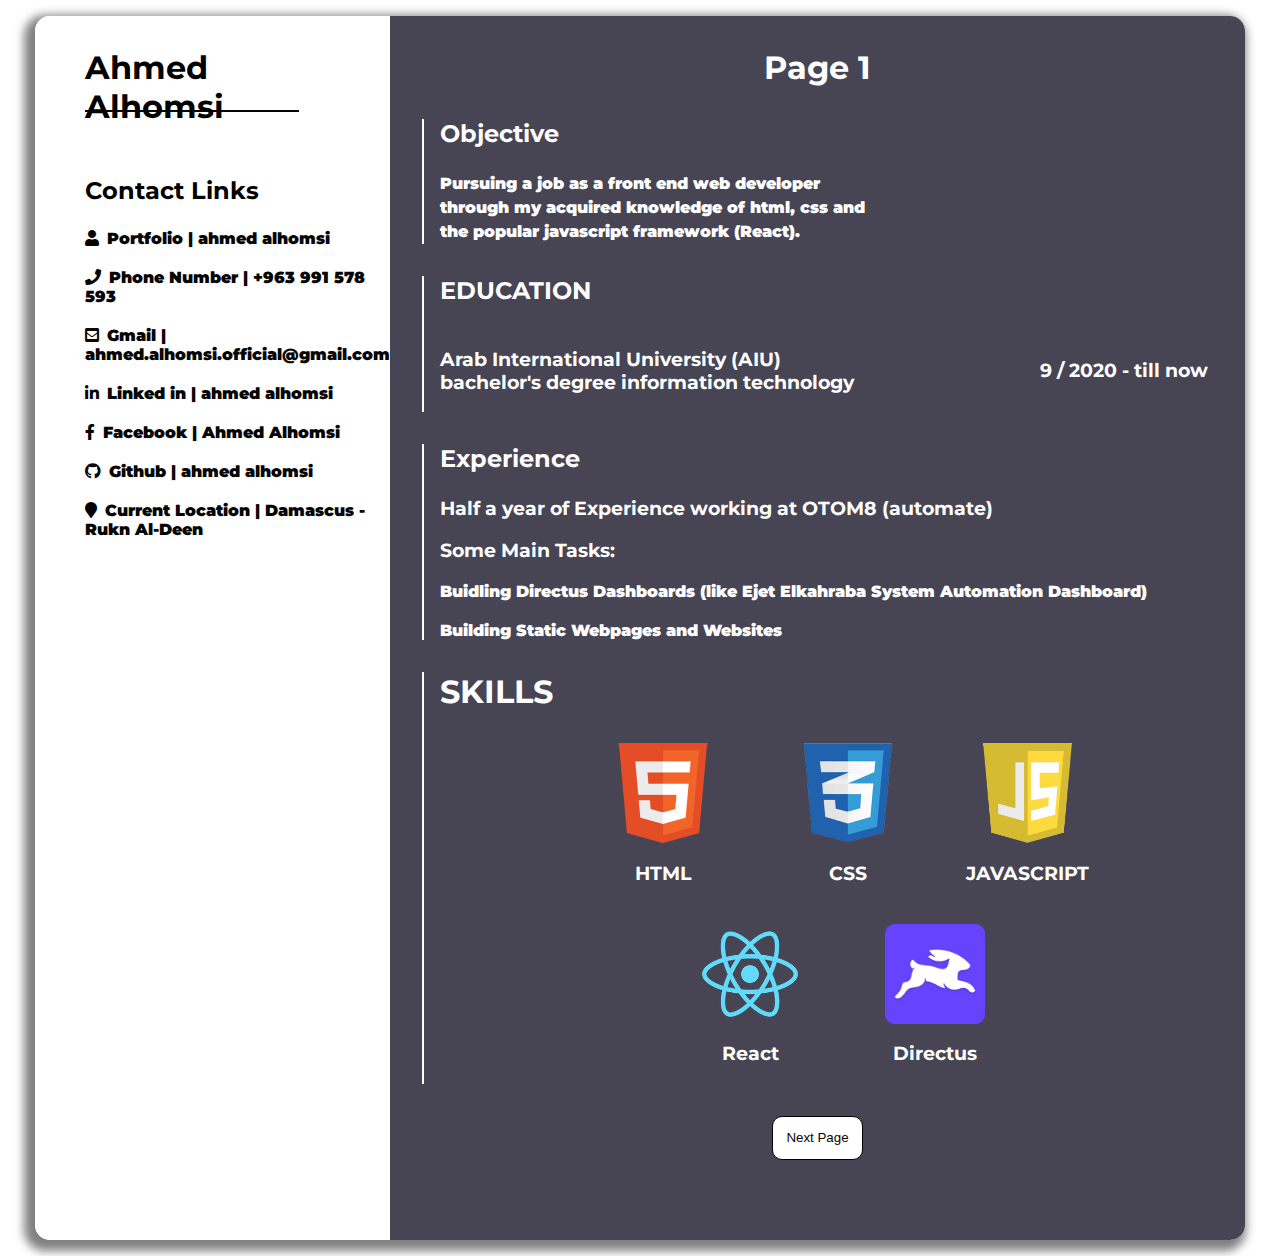
<file: index.html>
<!DOCTYPE html>
<html lang="en">

<head>
    <meta charset="UTF-8">
    <meta http-equiv="X-UA-Compatible" content="IE=edge">
    <meta name="viewport" content="width=device-width, initial-scale=1.0">
    <link rel="stylesheet" href="https://cdnjs.cloudflare.com/ajax/libs/font-awesome/5.15.4/css/all.min.css">
    <link rel="stylesheet" href="./style/CV.css">
    <title>Ahmed Alhomsi | CV</title>
</head>

<body>
    <main>
        <div class="cv">
            <div class="col-1">
                <div class="container">
                    <section class="name-section">
                        <h1 class="name">Ahmed Alhomsi</h1>
                    </section>
                    <section class="personal-info-section">
                        <div class="info">
                            <div class="links-div">
                                <h2>Contact Links</h2>
                                <ul class="links-list">
                                    <li><a href="https://ahmed-alhomsi.github.io/portfolio/" target="_blank"><i
                                                class="fas fa-user"></i>Portfolio | ahmed alhomsi</a></li>

                                    <li><a href="tel:+963991578593"><i class="fas fa-phone"></i>Phone Number | +963 991
                                            578 593</a></li>

                                    <li><a href="https://mail.google.com/mail/u/?authuser=ahmed.alhomsi.official@gmail.com"
                                            target="_blank"><i class="fa fa-envelope-square"></i>Gmail |
                                            ahmed.alhomsi.official@gmail.com</a></li>

                                    <li><a href="https://www.linkedin.com/in/ahmed-alhomsi-9927a3213/?lipi=urn%3Ali%3Apage%3Ad_flagship3_feed%3BEiIwCkD5RI%2BUxh420r5Nmw%3D%3D"
                                            target="_blank"><i class="fab fa-linkedin-in"></i>Linked in | ahmed
                                            alhomsi</a></li>

                                    <li><a href="https://www.facebook.com/ahmed.alhomsi.980967/" target="_blank"><i
                                                class="fab fa-facebook-f"></i>Facebook | Ahmed Alhomsi</a></li>

                                    <li><a href="https://github.com/ahmed-alhomsi" target="_blank"><i
                                                class="fab fa-github"></i>Github | ahmed alhomsi</a></li>

                                    <li><a href="https://goo.gl/maps/Appjz6XRE57Ht46r9" target="_blank"><i
                                                class="fa fa-map-marker"></i>Current Location | Damascus - Rukn
                                            Al-Deen</a></li>
                                    <!-- <li><iframe class="map" src="https://www.google.com/maps/embed?pb=!1m18!1m12!1m3!1d831.4321452664169!2d36.29381392504566!3d33.53444175605034!2m3!1f0!2f0!3f0!3m2!1i1024!2i768!4f13.1!3m3!1m2!1s0x1518e741f7ab2167%3A0xa64ce57f820c3609!2sshamdeen%20square!5e0!3m2!1sen!2s!4v1656880210306!5m2!1sen!2s" width="600" height="450" style="border:0;" allowfullscreen="" loading="lazy" referrerpolicy="no-referrer-when-downgrade"></iframe></li> -->
                                </ul>
                            </div>
                        </div>
                    </section>
                </div>
            </div>
            <div class="col-2">
                <div class="page-div">
                    <h1>Page <span id="page-num">1</span></h1>
                </div>
                <div id="change-me" class="container">
                    <section class="objective-section">
                        <h2>Objective</h2>
                        <p>
                            Pursuing a job as a front end web developer through my acquired knowledge of html, css and
                            the popular javascript framework (React).
                        </p>
                    </section>

                    <section class="education-section">
                        <h2>EDUCATION</h2>
                        <div class="education-div">
                            <h3 class="date">9 / 2020 - till now</h3>
                            <h3 class="degree-details">Arab International University (AIU) <br> bachelor's degree
                                information technology</h3>
                        </div>
                    </section>

                    <section class="experience-section">
                        <h2>Experience</h2>
                        <div>
                            <h3>Half a year of Experience working at OTOM8 (automate)</h3>
                            <!-- <p>Worked on different projects, like building Static webpages for clients (HTML + CSS +
                                vanilla Javascript), and also building projects using the headless CMS tool Directus,
                                buidling dashboards for clients and automating systems.</p> -->
                            <ul>
                                <h3>Some Main Tasks:</h3>
                                <li>Buidling Directus Dashboards (like Ejet Elkahraba System Automation Dashboard)</li>
                                <li>Building Static Webpages and Websites</li>
                                <!-- <li>Building Wordpress Sites (like Chatila ecommerce shop)</li> -->
                            </ul>
                        </div>
                    </section>

                    <section class="skills-section">
                        <h1>SKILLS</h1>
                        <!-- <div class="skills-div">
                            <div class="skills-imgs">
                                <img class="html" src="img/logo_html.png">
                                <img class="css" src="img/logo_css.png">
                                <img class="javascript" src="img/javascript-39394.png">
                            </div>
                            <div class="skills">
                                <h3 class="html-h3">HTML</h3>
                                <h3 class="css-h3">CSS</h3>
                                <h3 class="js-h3">JAVASCRIPT</h3>
                            </div>
                            <div class="skills-div">
                                <div class="skills-imgs">
                                    <img class="react" src="img/react logo.png">
                                    <img src="img/directus logo.png" alt="">
                                </div>
                                <div class="skills-2">
                                    <h3 class="react-h3">React</h3>
                                    <h3>Directus</h3>
                                </div>
                            </div>
                        </div> -->


                        <div>

                            <div class="skills-icons-div">

                                <div>
                                    <img src="img/logo_html.png">
                                    <h3>HTML</h3>
                                </div>

                                <div>
                                    <img src="img/logo_css.png">
                                    <h3>CSS</h3>
                                </div>

                                <div>
                                    <img src="img/javascript-39394.png">
                                    <h3>JAVASCRIPT</h3>
                                </div>

                            </div>

                            <div class="skills-icons-div">


                                <div>
                                    <img src="img/react logo.png">
                                    <h3>React</h3>
                                </div>


                                <div>
                                    <img src="img/directus logo.png" alt="">
                                    <h3>Directus</h3>
                                </div>
                            </div>

                        </div>


                    </section>
                </div>
                <div class="button-div">
                    <button id="btn"><span id="btn-text">Next Page</span></button>
                </div>
            </div>
        </div>
    </main>
    <script src="CV.js"></script>
</body>





















<!-- commented out sections that i might add back -->
<!-- <section class="hobbies-div">
    <h2>HOBBIES</h2>
    <p>
        I like
        reading in my spare time and on my way home
        from university, since my university is a bit faraway from my home (usually 1.5-2 hours of commute), I like taking full advantage of the little time we have on this world, I think reading opens up
        the mind to different possibilities and new
        ways of thinking, so I try to do as much of that as I can.
    </p>
</section> -->

</html>
</file>
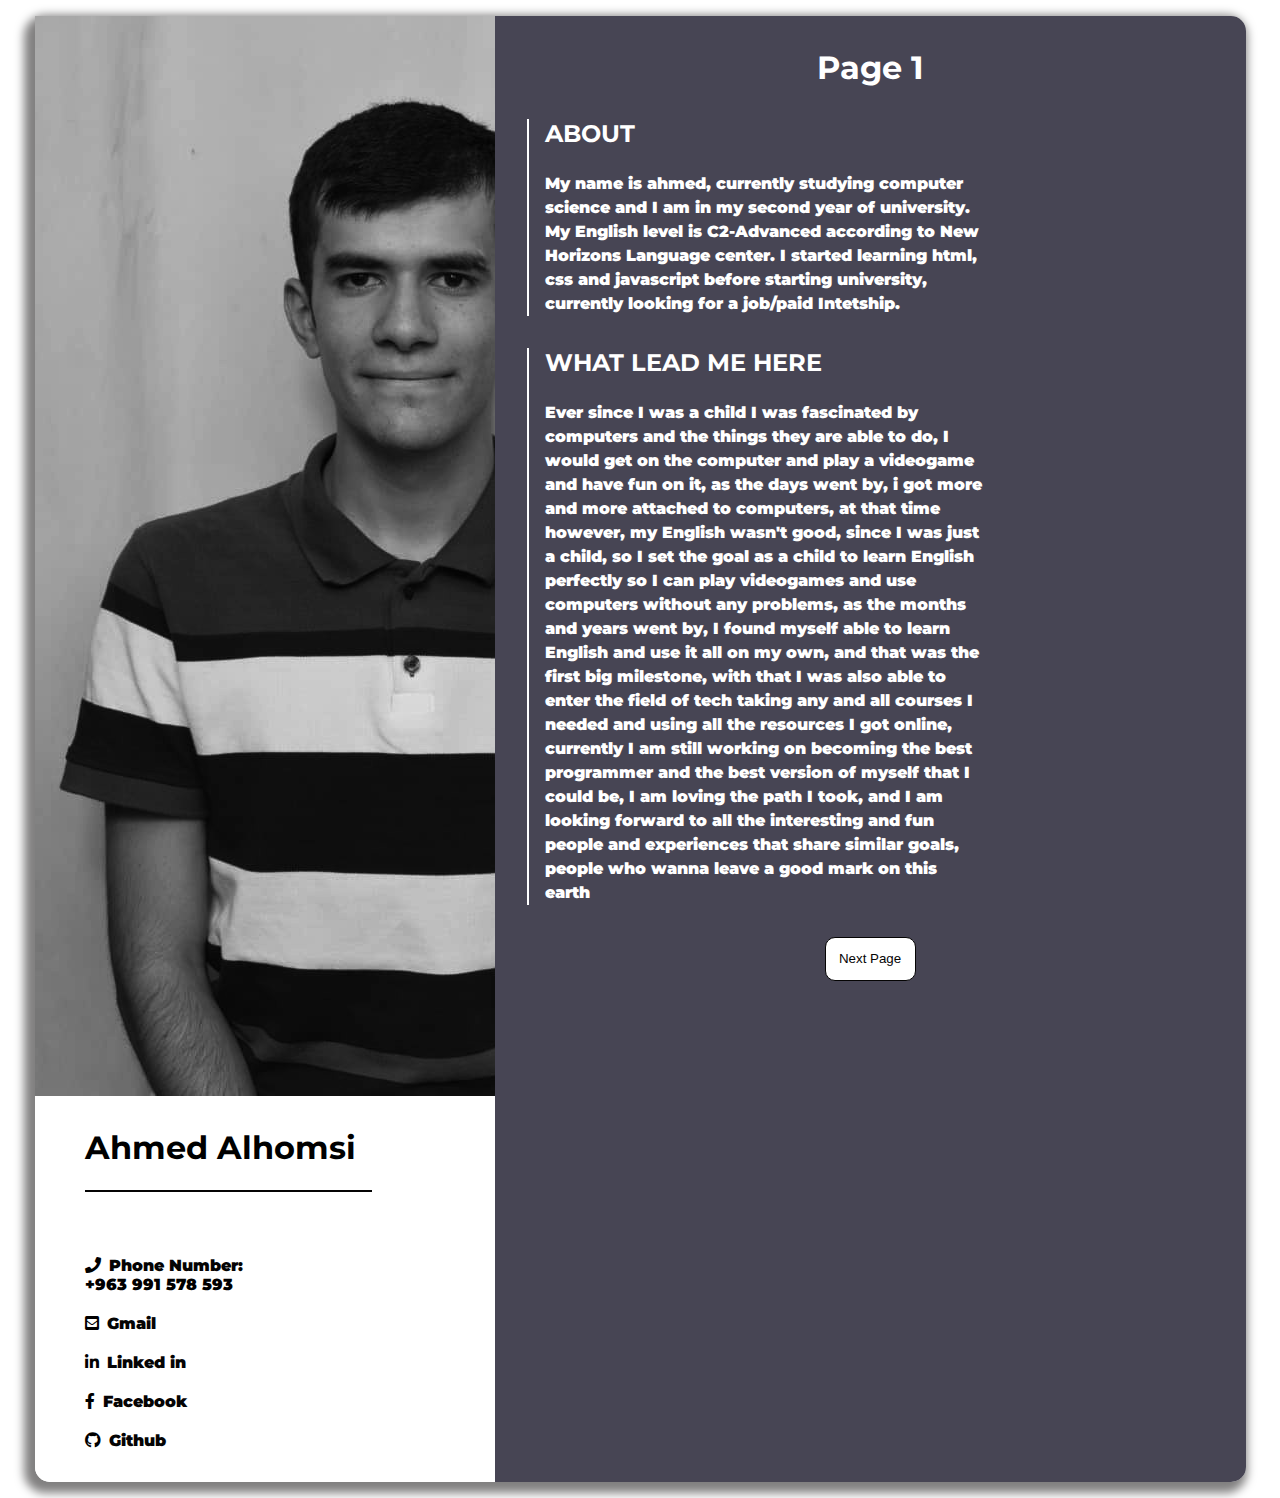
<file: CV.html>
<!DOCTYPE html>
<html lang="en">
<head>
    <meta charset="UTF-8">
    <meta http-equiv="X-UA-Compatible" content="IE=edge">
    <meta name="viewport" content="width=device-width, initial-scale=1.0">
    <link rel="stylesheet" href="https://cdnjs.cloudflare.com/ajax/libs/font-awesome/5.15.4/css/all.min.css">
    <link rel="stylesheet" href="./style/CV.css">
    <title>Ahmed Alhomsi | CV</title>
</head>
<body>
    <main>
        <div class="cv">
            <div class="col-1">
                <div class="container">
                    <div class="img-div">
                        <img src="./img/darkenedblackandwhite.jpg">
                    </div>
                    <section class="name-section">
                        <h1 class="name">Ahmed Alhomsi</h1>
                    </section>
                    <section class="personal-info-section">
                        <div class="info">
                            <div class="links-div">
                                <ul class="links-list">
                                    <li><i class="fas fa-phone"></i><a>Phone Number:</a></li>
                                    <li class="num">+963 991 578 593</li>
                                    <li><i class="fa fa-envelope-square"></i><a href="https://mail.google.com/mail/u/?authuser=ahmed.alhomsi.official@gmail.com" target="_blank">Gmail</a></li>
                                    <li><i class="fab fa-linkedin-in"></i><a href="https://www.linkedin.com/in/ahmed-alhomsi-9927a3213" target="_blank">Linked in</a></li>
                                    <li><i class="fab fa-facebook-f"></i><a href="https://www.facebook.com/ahmed.alhomsi.980967/" target="_blank">Facebook</a></li>
                                    <li><i class="fab fa-github"></i><a href="https://github.com/ahmed-alhomsi" target="_blank">Github</a></li>
                                </ul>
                            </div>
                        </div>
                    </section>
                </div>
            </div>
            <div class="col-2">
                    <div class="page-div">
                        <h1>Page <span id="page-num">1</span></h1>
                    </div>
                <div id="change-me" class="container">
                    <section class="about-section">
                        <h2>ABOUT</h2>
                        <p>
                            My name is ahmed, currently studying
                            computer science and I am in my second year
                            of university. My English level is C2-Advanced
                            according to New Horizons Language center. I
                            started learning html, css and javascript before
                            starting university, currently looking for a job/paid 
                            Intetship.
                        </p>
                    </section>
                    <section class="what-lead-me-here-section">
                        <h2>WHAT LEAD ME HERE</h2>
                        <p> 
                            Ever since I
                            was a child I was fascinated by computers and the things they are able to do, I would get on
                            the computer and play a videogame and have
                            fun on it, as the days went by, i got more and more attached to computers, at that time however, my English wasn't good, since I was just a child, 
                            so I set the goal as a child to learn English perfectly so I can play videogames and use computers without any problems, as the months and years went by, I found myself able to learn English and use it all on my own, and that was the first big milestone, with that I was also able to enter the field of tech taking any and all courses I needed and using all the resources I got online, currently I am still working on becoming the best programmer and the best version of myself that I could be, I am loving the path I took, and I am looking forward to all the interesting and fun people and experiences that share similar goals, people who wanna leave a good mark on this earth
                        </p>
                    </section>
                </div>
                    <div class="button-div">
                        <button id="btn"><span id="btn-text">Next Page</span></button>
                    </div>
            </div>
        </div>
    </main>
    <script src="CV.js"></script>
</body>
</html>
</file>
<file: style/CV.css>
@import url('https://fonts.googleapis.com/css2?family=Montserrat:wght@100&display=swap');

:root {
    --the-past-main-color: rgb(5,4,4);
    --the-past-secondary-color: rgb(219, 169, 20);
    --the-past-border-color: rgb(219,169,20);
    /* --main-color: #353535; */
    --main-color: #474554;
    /* --secondary-color: #F2ECFF; */
    --secondary-color: #FFFF;
}

html {
    font-family: 'Montserrat', sans-serif;
    font-weight: 900;
}

::selection {
    color:rgb(5,4,4);
    background: var(--secondary-color);
}

::-moz-selection {
    color:rgb(5,4,4);
    background: var(--secondary-color);
}

*, *::after, *::before {
    margin: 0;
    padding: 0;
    box-sizing: border-box;
}

h1,h2,h3 {
    margin-top: 1em;
    margin-bottom: 1em;
}

ul {
    list-style-type: none;
}

li {
    margin-top: 1.25em;
}

i {
    margin-right: 0.5em;
}

a {
    text-decoration: none;
    color: rgb(5,4,4);
}

main {
    display: flex;
    place-content: center;
}

img {
    display: block;
}

section {
    margin: 2em;
    margin-right: 0em;
    padding-left: 1em;
    border-left: solid 2px var(--secondary-color);
}

.cv {
    display: flex;
    margin-top: 1em;
    box-shadow: -5px 5px 10px 6px rgba(5,4,4, .5);
    border-radius: 15px;
    margin-bottom: 1em;
}

.col-1 {
    border-top-left-radius: 15px;
    max-width: 38%;
    color: rgb(0, 0, 0);
    border-bottom-left-radius: 15px;
    background-color: var(--secondary-color);
}

.name {
    font-family: 'Montserrat', sans-serif;
    margin-top: 1em;
    max-width: 70%;
    border-bottom: solid 2px rgb(5,4,4);
    height: 2em;
}

.img-div {
    border-radius: 15px;
    position: relative;
}

/* .personal-img {
    margin: 0 auto;
    margin-top: 2em;
    max-width: 10em;
    max-height: 10em;
    border-radius: 50%;
    border: solid 5px rgb(5,4,4);
}

.personal-img:hover {
    transform: scale(1.2);
    transition: transform ease-in-out 500ms;
} */

.links-div {
    margin-top: 4em;
}

.num {
    margin: 0;
}

.col-2 {
    z-index: 1;
    width: 100%;
    position: relative;
    border-bottom-right-radius: 15px;
    border-top-right-radius: 15px;
    background-color: var(--main-color);
    color: var(--secondary-color);
    padding-bottom: 5em;
}

.col-2 p {
    margin-top: 1em;
    max-width: 40ch;
    line-height: 1.5em;
}

.page-div {
    text-align: center;
}

.objective-section {
    min-width: 30em;
}

.hobbies-div {
    min-width: 30em;
}

.education-div {
    display: flex;
    flex-direction: row-reverse;
    place-items: center;
    justify-content: space-between;
}

.skills-imgs {
    margin-left: -2em;
    display: flex;
    justify-content: space-evenly;
    align-items: center;
}

.skills-div img {
    max-width: 100px;
    max-height: 100px;
}

.skills {
    display: flex;
    justify-content: space-around;
    align-items: center;
    flex-wrap: wrap;
}

.skills-icons-div {
    display: flex;
    justify-content: center;
    align-items: center;
    flex-wrap: wrap;
    gap: 25px;
    margin: 20px;
    text-align: center;
}

.skills-icons-div img {
    max-width: 100px;
    max-height: 100px;
    margin-left: 30px;
    margin-right: 30px;
}

.skills-2 {
    display: flex;
    justify-content: space-around;
    align-items: center;
}

.html {
    height: 5em;
    margin-bottom: 1em;
    object-position: 0;
}

/* .html:hover {
    transform: rotate(-30deg);
    transition: transform ease-in-out 200ms;
} */

.css {
    height: 5em;
    object-position: 0;
    margin-bottom: 1em;
}

/* .css:hover {
    transform: rotateX(-360deg);
    transition: transform ease-in-out 666ms;
} */

.javascript {
    object-position: 0;
    height: 5em;
    margin-bottom: 1em;
}

/* .javascript:hover {
    transform:rotate(30deg);
    transition: transform ease-in-out 200ms;
} */

.react {
    height: 7em;
    width: 7em;
}

.react-h3 {
    margin-left: -25px;
}

/* .bootstrap {
    height: 6em;
    width: 6em;
    padding: 0.2em;
}

.bootstrap-h3 {
    margin-right: 45px;
} */

.date {
    margin-right: 2em;
}

.languages-div {
    display: flex;
}

.languages-div ul {
    margin-right: auto;
}

.portfolio-link {
    color: var(--secondary-color);
}

.button-div {
    display: flex;
    justify-content: center;
}

.button-div button{
    margin-top: auto;
    padding: 1em;
    background-color: var(--secondary-color);
    color: rgb(5,4,4);
    border-radius: 10px;
    border: solid 1px rgb(5,4,4);
    transition: all ease-in-out 250ms;
}

.button-div button:hover {
    color:var(--secondary-color);
    background-color: rgb(5,4,4);
    transition: all ease-in-out 250ms;
    cursor: pointer;
}

.map {
    max-width: 90%;
    max-height: 20em;
}

@media screen and (max-width: 866px) {
    .cv {
        margin: 0px;
        border-radius: unset;
        flex-direction: column;
    }

    .col-1 {
        border-radius: unset;
        min-width: 100%;
        text-align: center;
    }

    .img-div {
        min-width: 100%;
        text-align: center;
        margin-left: 1%;
    }

    /* .personal-img {
        margin: 2em auto;
        border-radius:unset;
        width: 35%;
        height: 35%;
    } */

    .name {
        margin: 0 auto;
        max-width: 70%;
        text-align: center;
    }

    .col-2 {
        border-radius: unset;
        text-align: center;
    }

    .col-2 .container {
        text-align: center;
    }

    .page-div {
        margin-left: 3%;
    }

    .objective-section {
        text-align: center;
    }

    section p{
        margin: 0 auto;
        padding: 0;
        width: 35ch;
    }

    section h1,h2,h3 {
        margin: 5%;
    }

    .education-div {
        flex-direction: column;
    }

    .languages-div {
        margin-top: 2.5em;
        margin-bottom: 5em;
        margin-left: 20%;
    }

    .level {
        margin-left: auto;
    }

    .react-h3 {
        margin-left: 0px;
    }
}
</file>
